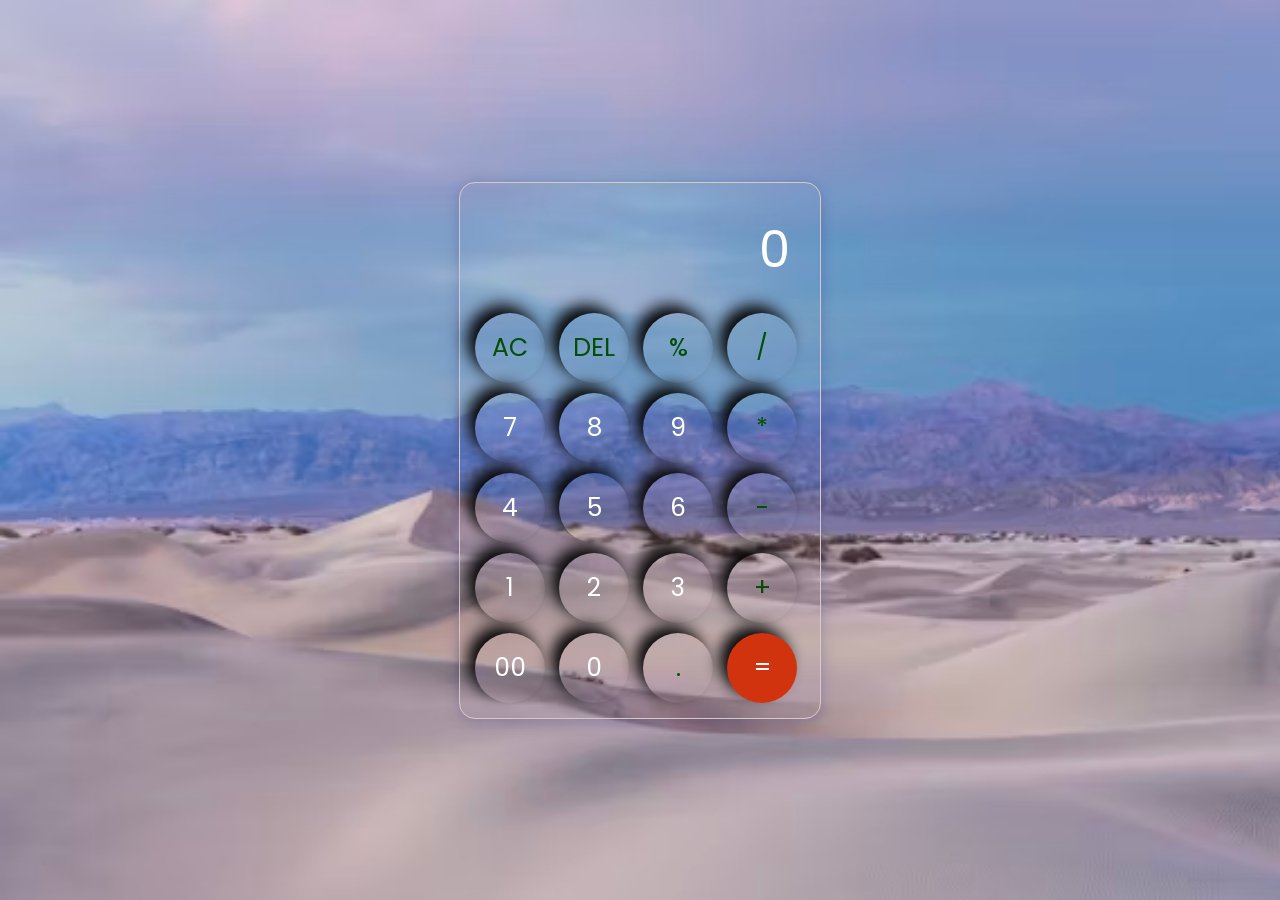
<file: calculator/index.html>
<!DOCTYPE html>
<html lang="en">
<head>
    <meta charset="UTF-8">
    <meta name="viewport" content="width=device-width, initial-scale=1.0">
    <title>Document</title>
    <link rel="stylesheet" href="cal.css">
</head>
<body>
    <div class="calculator">
        <input type="text" id="inputbox" placeholder="0">
        
        <div>
            <button onclick="cleardisplay('AC')" class="btn" >AC</button>
            <button  onclick="deleteLastChar('DEL')" class="btn">DEL</button>
            <button  onclick="appendTodisplay('%')" class="btn">%</button>
            <button  onclick="appendTodisplay('/')" class="btn">/</button>
        </div>

        <div>
            <button  onclick="appendTodisplay('7')">7</button>
            <button  onclick="appendTodisplay('8')">8</button>
            <button  onclick="appendTodisplay('9')">9</button>
            <button   onclick="appendTodisplay('*')" class="btn">*</button>
        </div>
        <div>
            <button  onclick="appendTodisplay('4')">4</button>
            <button  onclick="appendTodisplay('5')">5</button>
            <button  onclick="appendTodisplay('6')">6</button>
            <button  onclick="appendTodisplay('-')" class="btn">-</button>
        </div>
        <div>
            <button  onclick="appendTodisplay('1')">1</button>
            <button  onclick="appendTodisplay('2')">2</button>
            <button  onclick="appendTodisplay('3')">3</button>
            <button  onclick="appendTodisplay('+')" class="btn">+</button>
        </div>
        <div>
            <button  onclick="appendTodisplay('00')">00</button>
            <button  onclick="appendTodisplay('0')">0</button>
            <button  onclick="appendTodisplay('.')" class="btn">.</button>
            <button   onclick="calculateresult('=')"class="equalbtn">=</button>
        </div>
    </div>
    <script src="cal.js"></script>
    
</body>
</html>
</file>
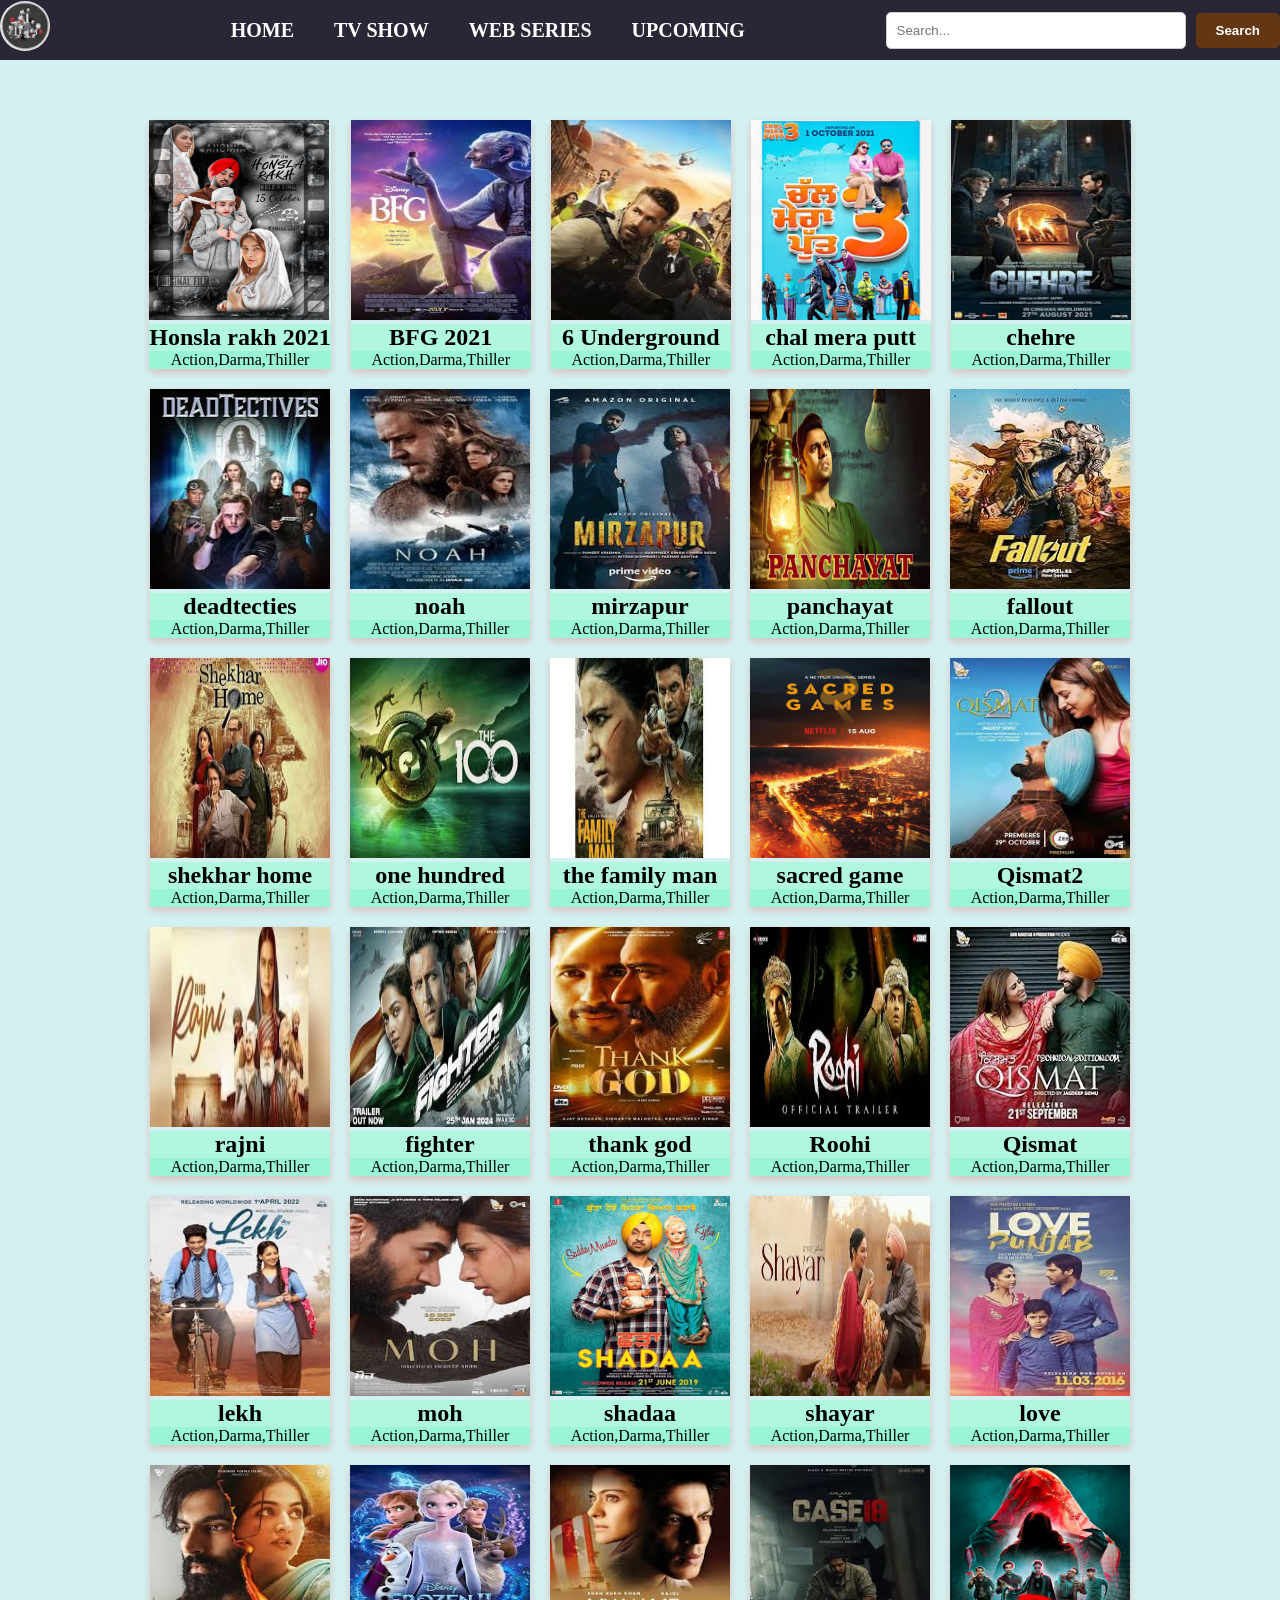
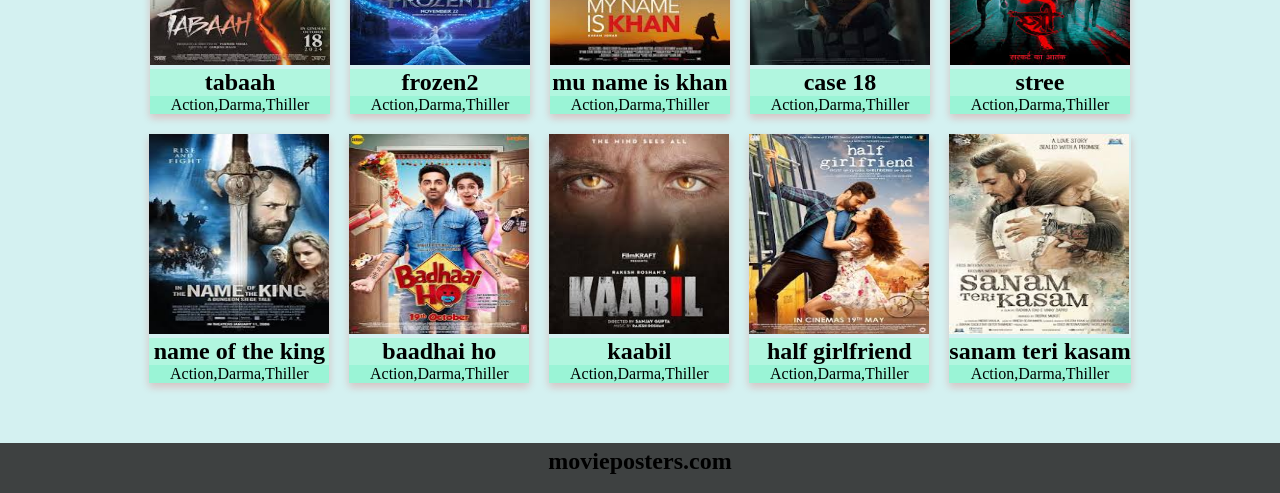
<file: search movie name/web.html>
<!DOCTYPE html>
<html lang="en">
<head>
    <meta charset="UTF-8">
    <meta name="viewport" content="width=device-width, initial-scale=1.0">
    <title>Document</title>
    <link rel="stylesheet" href="https://fonts.googleapis.com/css2?family=Material+Symbols+Outlined&display=block" />
    <link rel="stylesheet" href="web.css">
</head>
<body >
    <header>
        <h1 class="logo" ><img src="image/LOGO.jpg" alt=""></h1>
        <nav>
            
            <li>HOME </li>
            <li> TV SHOW</li>
            <li>WEB SERIES</li>
            <li>UPCOMING</li>
            

        </nav>
        <div class="search-box">
            <input type="text"id="input" placeholder="Search..." oninput="search()"   />
            <button  onclick="search()">Search</button>
          </div>
    </header>
   
    
    <section id="cards" >
     <!-- <h1 class="tv" >TV SHOW </h1> -->
    <main class=a1 >    
           <div class="card">
            <img src="image/honsla rakh.jpg" alt="" />
            <h2 class="item1">Honsla rakh 2021</h2>
            <p>Action,Darma,Thiller</p>
           
          </div>


          <div class="card">
            <img src="image/BFG.jpg" alt="" />
            <h2 class="item1">BFG 2021</h2>
            <p>Action,Darma,Thiller</p>
            
          </div>


          <div class="card">
            <img src="image/6 underground.jpg" alt="" />
            <h2 class="item1">6 Underground</h2>
            <p>Action,Darma,Thiller</p>
           
          </div>

          <div class="card">
            <img src="image/chal mera putt.jpg" alt="" />
            <h2 class="item1">chal mera putt </h2>
            <p>Action,Darma,Thiller</p>
           
          </div>

          <div class="card">
            <img src="image/chehre.jpg" alt="" />
            <h2 class="item1">chehre</h2>
            <p>Action,Darma,Thiller</p>
            
          </div>

          <div class="card">
            <img src="image/deadtectives.jpg" alt="" />
            <h2 class="item1">deadtecties 
            </h2>
            <p>Action,Darma,Thiller</p>
            
          </div>

          <div class="card">
            <img src="image/noah.jpg" alt="" />
            <h2 class="item1">noah</h2>
            <p>Action,Darma,Thiller</p>
            
          </div>

           <div class="card">
            <img src="image/mirzpur.jpg" alt="" />
            <h2 class="item1">mirzapur</h2>
            <p>Action,Darma,Thiller</p>
           
          </div>


          <div class="card">
            <img src="image/panchayat.jpg" alt="" />
            <h2 class="item1">panchayat</h2>
            <p>Action,Darma,Thiller</p>
            
          </div>


          <div class="card">
            <img src="image/fallout.jpg" alt="" />
            <h2 class="item1">fallout</h2>
            <p>Action,Darma,Thiller</p>
           
          </div>

          <div class="card">
            <img src="image/shakhar.jpg" alt="" />
            <h2 class="item1"> shekhar home </h2>
            <p>Action,Darma,Thiller</p>
           
          </div>

          <div class="card">
            <img src="image/100.jpg" alt="" />
            <h2 class="item1">one hundred</h2>
            <p>Action,Darma,Thiller</p>
            
          </div>

          <div class="card">
            <img src="image/family man.jpg" alt="" />
            <h2 class="item1">the family man 
            </h2>
            <p>Action,Darma,Thiller</p>
            
          </div>

          <div class="card">
            <img src="image/game.jpg" alt="" />
            <h2 class="item1">sacred game</h2>
            <p>Action,Darma,Thiller</p>
            
          </div>

          <div class="card">
            <img src="image/qismat 2.jpg" alt="" />
            <h2 class="item1">  Qismat2</h2>
            <p>Action,Darma,Thiller</p>
            
          </div>

          <div class="card">
            <img src="image/rajni.jpg" alt="" />
            <h2 class="item1">rajni
            </h2>
            <p>Action,Darma,Thiller</p>
            
          </div>

          <div class="card">
            <img src="image/fighter.jpg" alt="" />
            <h2 class="item1">fighter</h2>
            <p>Action,Darma,Thiller</p>
            
          </div>

          <div class="card">
            <img src="image/thank god.jpg" alt="" />
            <h2 class="item1">thank god</h2>
            <p>Action,Darma,Thiller</p>
            
          </div>

          <div class="card">
            <img src="image/roohi.jpg" alt="" />
            <h2 class="item1">Roohi 
            </h2>
            <p>Action,Darma,Thiller</p>
            
          </div>

          <div class="card">
            <img src="image/qismat.jpg" alt="" />
            <h2 class="item1">Qismat</h2>
            <p>Action,Darma,Thiller</p>
            
          </div>
          <div class="card">
            <img src="image/lekh.jpg" alt="" />
            <h2 class="item1">lekh</h2>
            <p>Action,Darma,Thiller</p>
            
          </div>

          <div class="card">
            <img src="image/moh.jpg" alt="" />
            <h2 class="item1">moh
            </h2>
            <p>Action,Darma,Thiller</p>
            
          </div>

          <div class="card">
            <img src="image/shadaa.jpg" alt="" />
            <h2 class="item1">shadaa</h2>
            <p>Action,Darma,Thiller</p>
            
          </div>
          <div class="card">
            <img src="image/shayar.jpg" alt="" />
            <h2 class="item1">shayar 
            </h2>
            <p>Action,Darma,Thiller</p>
            
          </div>

          <div class="card">
            <img src="image/love.jpg" alt="" />
            <h2 class="item1">love

            </h2>
            <p>Action,Darma,Thiller</p>
            
          </div>
          <div class="card">
            <img src="image/tabaah.jpg" alt="" />
            <h2 class="item1">  tabaah          </h2>
            <p>Action,Darma,Thiller</p>
            
          </div>

          <div class="card">
            <img src="image/frozen 2.jpg" alt="" />
            <h2 class="item1">frozen2</h2>
            <p>Action,Darma,Thiller</p>
            
          </div>
          <div class="card">
            <img src="image/my name is khan.jpg" alt="" />
            <h2 class="item1">mu name is khan 
            </h2>
            <p>Action,Darma,Thiller</p>
            
          </div>

          <div class="card">
            <img src="image/case 18.jpg" alt="" />
            <h2 class="item1">case 18</h2>
            <p>Action,Darma,Thiller</p>
            
          </div>
          <div class="card">
            <img src="image/stree.jpg" alt="" />
            <h2 class="item1">stree
            </h2>
            <p>Action,Darma,Thiller</p>
            
          </div>

          <div class="card">
            <img src="image/name of the king.jpg" alt="" />
            <h2 class="item1">name of the king</h2>
            <p>Action,Darma,Thiller</p>
            
          </div>
          <div class="card">
            <img src="image/baadhai ho.jpg" alt="" />
            <h2 class="item1"> baadhai ho
            </h2>
            <p>Action,Darma,Thiller</p>
            
          </div>

          <div class="card">
            <img src="image/kaabil.jpg" alt="" />
            <h2 class="item1">kaabil</h2>
            <p>Action,Darma,Thiller</p>
            
          </div>
          <div class="card">
            <img src="image/half girlfrnd.jpg" alt="" />
            <h2 class="item1">half girlfriend  </h2>
            <p>Action,Darma,Thiller</p>
            
          </div>

          <div class="card">
            <img src="image/sanam teri kasam.jpg" alt="" />
            <h2 class="item1">sanam  teri kasam</h2>
            <p>Action,Darma,Thiller</p>
            
          </div>

           </main></section>
           <footer class="footer"> <span></span>
            <h2 >movieposters.com</h2>

           </footer>

<script src="web.js"></script>
    
</body>
</html>
</file>
<file: calculator/cal.css>
@import url('https://fonts.googleapis.com/css2?family=Poppins:ital,wght@0,100;0,200;0,300;0,400;0,500;0,600;0,700;0,800;0,900;1,100;1,200;1,300;1,400;1,500;1,600;1,700;1,800;1,900&display=swap');

 *{
    margin: 0;
    padding: 0;
    box-sizing: border-box;
    font-family: "Poppins", sans-serif;
}

body{
    background-image: url("2nature.avif");
    background-size: cover;
    background-repeat: no-repeat;

    width: 100%;
    height: 100vh;
    display: flex;
    justify-content: center;
    align-items: center;
    background-color: linear-gradient(to right, #84bccb, #021e3f)
}
.calculator{
    border: 1px solid #d7c9c9;
    padding: 10px;
    border-radius: 16px;
    background: transparent;
    box-shadow: 0px 3px 15px  rgba(12, 12, 108, 0.2);
   
}
input{
    color: white;
    width: 320px;
    border: none;
    padding: 10px;
    border-radius: 16px;
    background:transparent;
    margin: 10px;
    font-size:50px ;
    text-align: right;

}
input::placeholder{
    color: #fff;

}
input:focus{
    outline: none;
}
button{
    width: 70px;
    height: 70px;
    border: none;
    margin: 5px;
    font-size: 25px;
    border-radius: 50px;
    background: #f4eded;
    background: transparent;
    color: white;
    box-shadow: -8px -8px 15px  rgb(8, 8, 8);
    cursor: pointer;
}
.btn{
    color: rgb(6, 77, 6);
}
.equalbtn{
    background-color: rgb(209, 51, 15);
}
</file>
<file: search movie name/web.css>
*{
    margin: 0;
    padding:0;
 box-sizing: border-box;
}

body{
  background-color: rgb(212, 241, 241);
}
   
 
header{
    display: flex;
    justify-content: space-between;
    align-items: center;
    background-color: #2b2636;
    height: 60px;



}
.logo img{

    width: 50px;
    border-radius: 50%;
   

}
 header nav  { 
    display: flex;
    list-style: none;
    margin-left: 40px;
    padding: 0;
    gap: 40px;
    font-size: 20px;
    font-weight: bold;
    color: #fff;
    cursor: pointer;
    
}
header nav :hover{
    color: #e0dcd9;
    text-decoration: underline;
    text-shadow: 2px 2px #101212; 
}
.search-box {
    display: flex;
    justify-content: center;
    align-items: center;
    font-style:oblique;
  }
  .search-box input[type="text"] {
    width: 300px;
    padding: 10px;
    border: 1px solid #ccc;
    border-radius: 5px;
    margin-right: 10px;
  }
  .search-box button {
    padding: 10px 20px;
    background-color: #633713;
    color: white;
    border: none;
    border-radius: 5px;
    cursor: pointer;
    font-weight: 900;
  }

  .search-box button:hover {
    background-color: #e0dcd9;
  }
  

.tb{
  text-align: center;
  color: black;
  font-weight: bold;
  font-family: 'Courier New', Courier, monospace;
  text-shadow: 2px 2px #0b404d; 


}

.a1 {
  margin: 40px;
  padding: 20px;
  gap: 20px;

}
main {
  margin-top: 20px;
    display: flex;
    flex-wrap: wrap;
    justify-content: center;
    padding: 20px;
    gap: 15px;
  }
  .card {
    box-shadow: 0 4px 8px rgba(228, 9, 9, 0.2);
   
   
  }
  
   .card :hover{
    cursor: pointer;
    transform: scale(1.1);
    transition: all 1 sec;
   }
  .a1 img{
        width: 180px;
        height: 200px;
  }
  .item1{
    text-align: center;
    background-color: rgb(177, 246, 223);
    

  }
  p{
    text-align: center;
    background-color: rgb(154, 244, 214);
  }
  .footer> h2{
     text-align: center;
     height: 50px;
     background-color: #3e4141;
     padding: 5px;
   }
</file>
